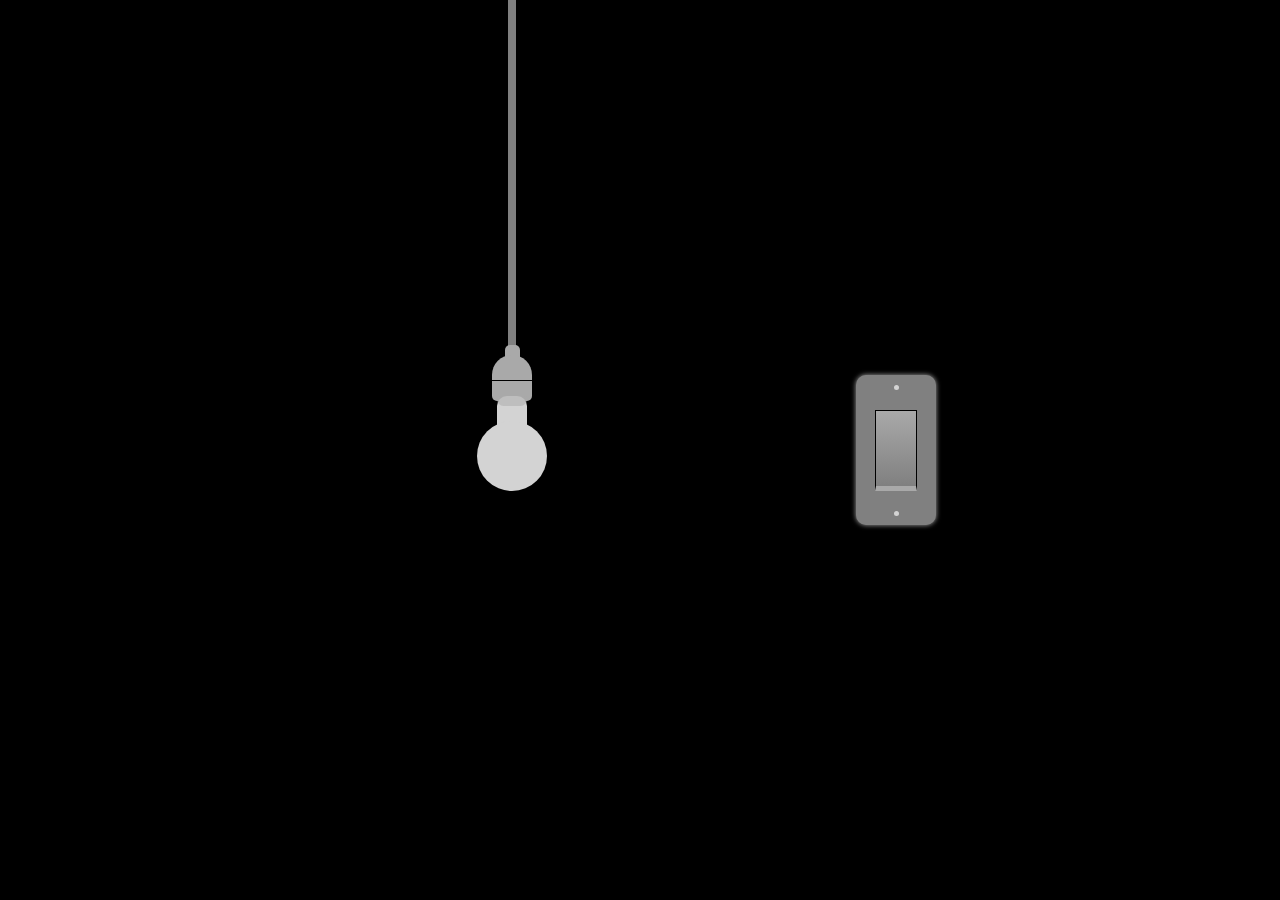
<file: index.html>
<!DOCTYPE html>
<html lang="en">
<head>
  <meta charset="UTF-8" />
  <meta name="viewport" content="width=device-width, initial-scale=1.0" />
  <title>Lightbulb Test</title>
</head>
</html>
    <head>
        <meta charset="UTF-8">
        <meta http-equiv="X-UA-Compatible" content="IE=edge">
        <meta name="viewport" content="width=device-width, initial-scale=1.0">
        <title>LightBulb</title>
        <link rel="stylesheet" href="./style.css">
    </head>
    <body>
        <div class="bulb-container">
            <div class="wire"></div>
            <div class="wire-connection"></div>
            <div class="socket-top"></div>
            <div class="socket-bottom"></div>
            <div class="socket-back"></div>
            <div class="bulb-top"></div>
            <div class="bulb-bottom"></div>
        </div>
        <div class="switch-container">
            <div class="switch-cover">
                <div class="screw1"></div>
                <div class="switch"></div>
                <div class="screw2"></div>
            </div>
        </div>
      <script src="switchFunctionality.js"></script>
    </body>
</html>
</file>
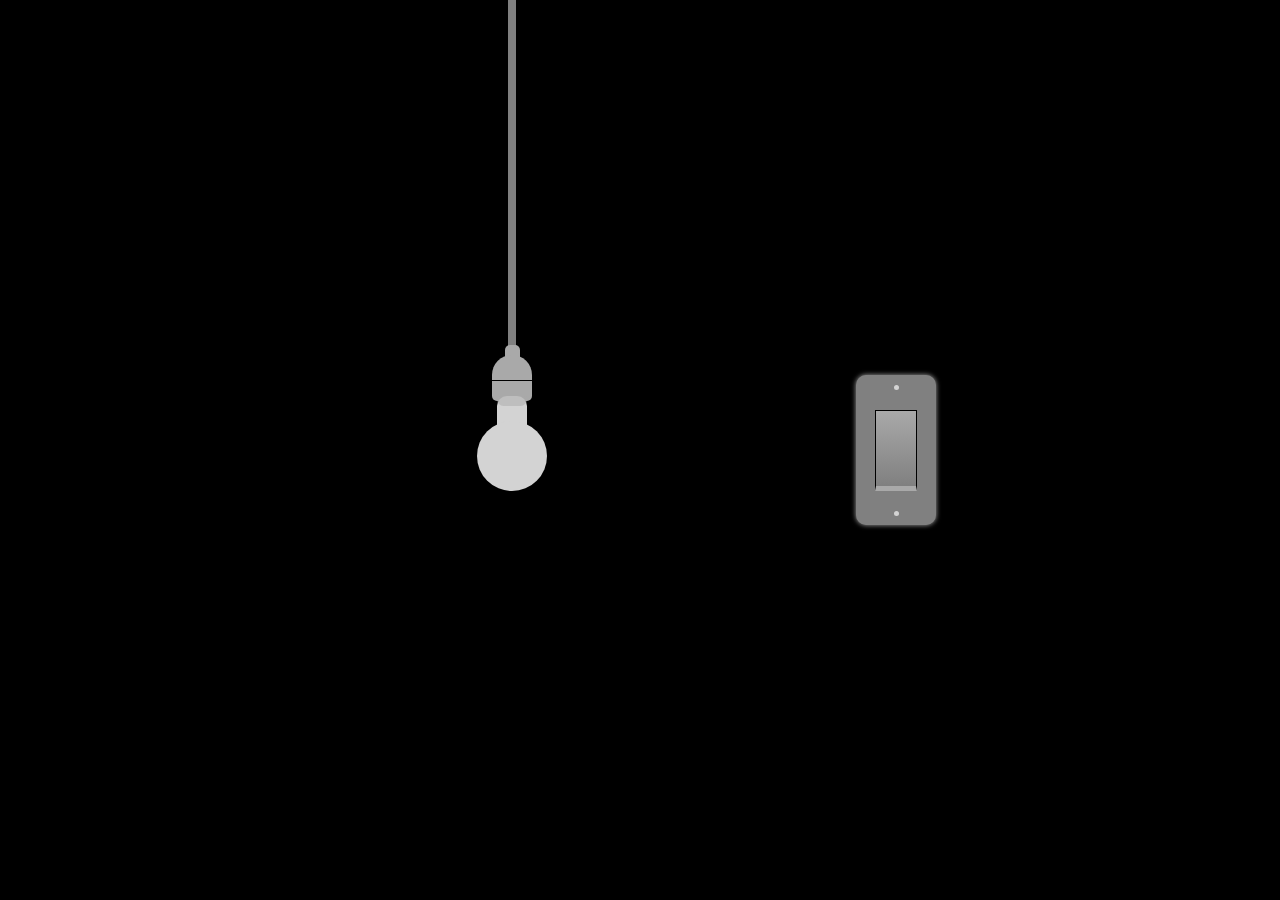
<file: lightbulb.html>
<!DOCTYPE html>
<html lang="en">
    <head>
        <meta charset="UTF-8">
        <meta http-equiv="X-UA-Compatible" content="IE=edge">
        <meta name="viewport" content="width=device-width, initial-scale=1.0">
        <title>LightBulb</title>
        <link rel="stylesheet" href="./style.css">
    </head>
    <body>
        <div class="bulb-container">
            <div class="wire"></div>
            <div class="wire-connection"></div>
            <div class="socket-top"></div>
            <div class="socket-bottom"></div>
            <div class="socket-back"></div>
            <div class="bulb-top"></div>
            <div class="bulb-bottom"></div>
        </div>
        <div class="switch-container">
            <div class="switch-cover">
                <div class="screw1"></div>
                <div class="switch"></div>
                <div class="screw2"></div>
            </div>
        </div>
    </body>
    <script src="switchFunctionality.js"></script>
</html>
</file>
<file: style.css>
body{
    margin: 0;
    padding: 0;
    height: 100vh;
    background-color: black; 
    display: flex;
    justify-content: center;
}

.switch-container{
    width: 20%;
    height: 100vh;
    display: flex;
    justify-content: center;
    align-items: center;
}

.switch-cover{
    background-color: grey;
    height: 150px;
    width: 80px;
    box-shadow: 0px 0px 5px darkgrey;
    display: flex;
    justify-content: center;
    flex-direction: column;
    align-items: center;
    border-radius: 10px;
}

.screw1{
    width: 5px;
    height: 5px;
    border-radius: 50%;
    background-color: lightgray;
    margin-bottom: 20px;
}
.switch{
    width: 50%;
    height: 50%;
    background: linear-gradient(darkgrey, grey);
    border-top: 1px solid black;
    border-left: 1px solid black;
    border-right: 1px solid black;
    border-bottom: 5px solid darkgray;
}
.screw2{
    width: 5px;
    height: 5px;
    border-radius: 50%;
    background-color: lightgray;
    margin-top: 20px;
}

.on{
    background: linear-gradient(grey,darkgray);
    border-top: 5px solid darkgray;
    border-bottom: 1px solid black;
}

.bulb-container{
    height: 100vh;
    width: 40%;
}

.wire{
    height: 350px;
    width: 8px;
    background-color: grey;
    margin: 0 auto;
}
.wire-connection{
    width: 15px;
    height: 15px;
    background-color: darkgray;
    margin: 0 auto;
    border-top-left-radius: 5px;
    border-top-right-radius: 5px;
    margin-top: -5px;
}

.socket-top{
    background-color: darkgray;
    width: 40px;
    height: 25px;
    margin: 0 auto;
    border-top-left-radius: 20px;
    border-top-right-radius: 20px;
    margin-top: -5px;
}

.socket-bottom{
    background-color: darkgray;
    margin: 0 auto;
    width: 40px;
    height: 20px;
    border-top: 1px solid black;
    border-bottom-left-radius: 5px;
    border-bottom-right-radius: 5px;
}

.socket-back{
    background-color: darkgray;
    margin: 0 auto;
    width: 30px;
    height: 10px;
    border-top-left-radius: 10px;
    border-top-right-radius: 10px;
    border-bottom-left-radius: 20px;
    border-bottom-right-radius: 20px;
    margin-top: -5px;
    opacity: 0.5;
}

.bulb-top{
    background-color: lightgray;
    width: 30px;
    height: 30px;
    margin: 0 auto;
    border-top-left-radius: 10px;
    border-top-right-radius: 10px;
    margin-top: -10px;
}

.bulb-bottom{
    background-color: lightgray;
    margin: 0 auto;
    width: 70px;
    height: 70px;
    border-radius: 50%;
    margin-top: -5px;
}

.bulbOn{
    background-color: lightgoldenrodyellow;
    box-shadow: 0px 0px 20px 10px lightyellow;
}
</file>
